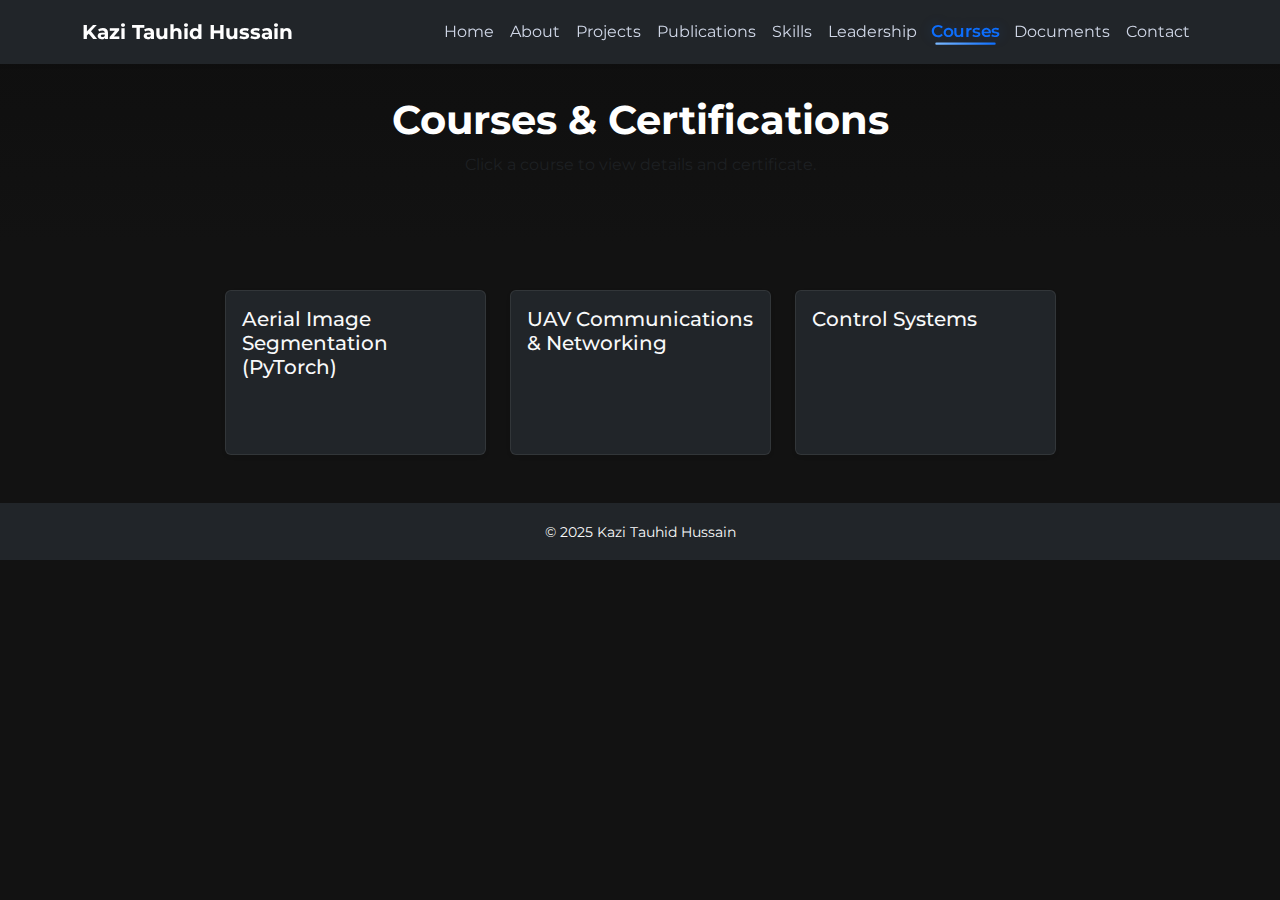
<file: courses.html>
<!DOCTYPE html>
<html lang="en">
<head>
  <meta charset="UTF-8" />
  <meta name="viewport" content="width=device-width, initial-scale=1" />
  <title>Courses & Certifications | Kazi Tauhid Hussain</title>

<!-- Google Font (same as home) -->
<link href="https://fonts.googleapis.com/css2?family=Montserrat:wght@400;600&display=swap" rel="stylesheet">
<!-- Font Awesome (icons) -->
<link rel="stylesheet" href="https://cdnjs.cloudflare.com/ajax/libs/font-awesome/6.4.0/css/all.min.css"/>
<!-- Bootstrap 5 (same version everywhere) -->
<link href="https://cdn.jsdelivr.net/npm/bootstrap@5.3.0/dist/css/bootstrap.min.css" rel="stylesheet"/>
<!-- Your global styles -->
<link rel="stylesheet" href="css/styles.css" />
  <style>
    body { background:#121212; color:#ddd; }
    .page-hero { color:#fff; }
    .card.bg-dark { border:1px solid rgba(255,255,255,0.08); }
    .modal-content { background:#1b1b1b; color:#ddd; border:1px solid rgba(255,255,255,0.08); }
    .list-check li { margin-bottom:.45rem; }
    .list-check i { color:#0d6efd; margin-right:.5rem; }
  </style>
</head>
<body data-current="courses">

  <!-- Navigation Bar --> 
<nav class="navbar navbar-expand-lg navbar-dark bg-dark fixed-top shadow-sm">
  <div class="container">
    <a class="navbar-brand fw-bold" href="index.html#home">Kazi Tauhid Hussain</a>
    <button class="navbar-toggler" type="button" data-bs-toggle="collapse" data-bs-target="#navFull">
      <span class="navbar-toggler-icon"></span>
    </button>

    <div class="collapse navbar-collapse" id="navFull">
      <ul class="navbar-nav ms-auto">
        <li class="nav-item"><a class="nav-link" data-section="home" href="index.html#home">Home</a></li>
        <li class="nav-item"><a class="nav-link" data-section="about" href="index.html#about">About</a></li>
        <li class="nav-item"><a class="nav-link" data-section="projects" href="index.html#research">Projects</a></li>
        <li class="nav-item"><a class="nav-link" data-section="publications" href="index.html#publications">Publications</a></li>
        <li class="nav-item"><a class="nav-link" data-section="skills" href="index.html#skills">Skills</a></li>
        <li class="nav-item"><a class="nav-link" data-section="leadership" href="index.html#leadership-preview">Leadership</a></li>
        <li class="nav-item"><a class="nav-link" data-section="courses" href="index.html#courses">Courses</a></li>
        <li class="nav-item"><a class="nav-link" data-section="documents"   href="documents.html">Documents</a></li>
        <li class="nav-item"><a class="nav-link" data-section="contact" href="index.html#contact">Contact</a></li>
      </ul>
    </div>
  </div>
</nav>

<link rel="stylesheet" href="css/styles.css" />

<header class="page-hero py-5 text-center mt-5" style="background:linear-gradient(180deg,#0f0f0f,#121212);">
  <div class="container">
    <h1 class="fw-bold" data-aos="fade-up">Courses & Certifications</h1>
    <p class="text-muted" data-aos="fade-up" data-aos-delay="100">Click a course to view details and certificate.</p>
  </div>
</header>

<main class="container py-5">
  <div class="row g-4 justify-content-center align-items-stretch">

    <!-- PyTorch Segmentation -->
    <div class="col-sm-6 col-md-4 col-lg-3" data-aos="zoom-in">
      <div class="card bg-dark text-light h-100 shadow-sm">
        <div class="card-body">
          <h5 class="card-title">
            <a href="#course-pytorch" class="stretched-link text-decoration-none link-light"
               data-bs-toggle="modal" data-bs-target="#modal-course-pytorch">
              Aerial Image Segmentation (PyTorch)
            </a>
          </h5>
          <p class="card-text text-muted">U-Net, training loops, metrics, deployment.</p>
        </div>
      </div>
    </div>

    <!-- UAV Communications -->
    <div class="col-sm-6 col-md-4 col-lg-3" data-aos="zoom-in" data-aos-delay="100">
      <div class="card bg-dark text-light h-100 shadow-sm">
        <div class="card-body">
          <h5 class="card-title">
            <a href="#course-uavcomms" class="stretched-link text-decoration-none link-light"
               data-bs-toggle="modal" data-bs-target="#modal-course-uavcomms">
              UAV Communications & Networking
            </a>
          </h5>
          <p class="card-text text-muted">Wi-Fi hub, MAVLink routing, latency budgets.</p>
        </div>
      </div>
    </div>

    <!-- Control Systems -->
    <div class="col-sm-6 col-md-4 col-lg-3" data-aos="zoom-in" data-aos-delay="200">
      <div class="card bg-dark text-light h-100 shadow-sm">
        <div class="card-body">
          <h5 class="card-title">
            <a href="#course-control" class="stretched-link text-decoration-none link-light"
               data-bs-toggle="modal" data-bs-target="#modal-course-control">
              Control Systems
            </a>
          </h5>
          <p class="card-text text-muted">PID + energy-aware adaptive control.</p>
        </div>
      </div>
    </div>

  </div>
</main>

<!-- ===== Modals ===== -->

<!-- PyTorch -->
<div class="modal fade" id="modal-course-pytorch" tabindex="-1" aria-hidden="true">
  <div class="modal-dialog modal-lg modal-dialog-centered modal-dialog-scrollable">
    <div class="modal-content">
      <div class="modal-header border-0">
        <h5 class="modal-title">Aerial Image Segmentation (PyTorch)</h5>
        <button class="btn-close btn-close-white" data-bs-dismiss="modal"></button>
      </div>
      <div class="modal-body">
        <ul class="list-unstyled list-check">
          <li><i class="fas fa-check-circle"></i> Implemented U-Net with custom training/eval loops.</li>
          <li><i class="fas fa-check-circle"></i> Dice/IoU metrics, augmentation pipeline.</li>
          <li><i class="fas fa-check-circle"></i> Deployed inference on aerial image tiles.</li>
        </ul>
        <div class="mt-3 d-flex gap-2">
          <a class="btn btn-primary" href="assets/docs/cert_pytorch.pdf" target="_blank"><i class="fas fa-certificate me-2"></i>Certificate (PDF)</a>
        </div>
      </div>
    </div>
  </div>
</div>

<!-- UAV Comms -->
<div class="modal fade" id="modal-course-uavcomms" tabindex="-1" aria-hidden="true">
  <div class="modal-dialog modal-lg modal-dialog-centered modal-dialog-scrollable">
    <div class="modal-content">
      <div class="modal-header border-0">
        <h5 class="modal-title">UAV Communications & Networking</h5>
        <button class="btn-close btn-close-white" data-bs-dismiss="modal"></button>
      </div>
      <div class="modal-body">
        <ul class="list-unstyled list-check">
          <li><i class="fas fa-check-circle"></i> Airborne Wi-Fi hub architecture; socket telemetry.</li>
          <li><i class="fas fa-check-circle"></i> MAVLink routing; ENU updates for formation control.</li>
          <li><i class="fas fa-check-circle"></i> Latency budgets & link reliability.</li>
        </ul>
        <div class="mt-3 d-flex gap-2">
          <a class="btn btn-primary" href="assets/docs/cert_uavcomms.pdf" target="_blank"><i class="fas fa-certificate me-2"></i>Certificate (PDF)</a>
        </div>
      </div>
    </div>
  </div>
</div>

<!-- Control Systems -->
<div class="modal fade" id="modal-course-control" tabindex="-1" aria-hidden="true">
  <div class="modal-dialog modal-lg modal-dialog-centered modal-dialog-scrollable">
    <div class="modal-content">
      <div class="modal-header border-0">
        <h5 class="modal-title">Control Systems</h5>
        <button class="btn-close btn-close-white" data-bs-dismiss="modal"></button>
      </div>
      <div class="modal-body">
        <ul class="list-unstyled list-check">
          <li><i class="fas fa-check-circle"></i> PID controller tuning for hover/forward-flight.</li>
          <li><i class="fas fa-check-circle"></i> Energy-aware mode switching strategies.</li>
          <li><i class="fas fa-check-circle"></i> Actuator PWM mapping with obstacle triggers.</li>
        </ul>
        <div class="mt-3 d-flex gap-2">
          <a class="btn btn-primary" href="assets/docs/cert_control.pdf" target="_blank"><i class="fas fa-certificate me-2"></i>Certificate (PDF)</a>
        </div>
      </div>
    </div>
  </div>
</div>

<footer class="bg-dark text-light py-3 text-center"><small>© 2025 Kazi Tauhid Hussain</small></footer>

<script src="https://cdn.jsdelivr.net/npm/bootstrap@5.3.0/dist/js/bootstrap.bundle.min.js"></script>
<script src="https://cdn.jsdelivr.net/npm/aos@2.3.4/dist/aos.js"></script>
<script>
  AOS.init({ duration: 800, once: true });
  // Auto-open modal if landing with hash
  document.addEventListener('DOMContentLoaded', () => {
    const map = {
      '#course-pytorch': '#modal-course-pytorch',
      '#course-uavcomms': '#modal-course-uavcomms',
      '#course-control': '#modal-course-control'
    };
    const hash = (window.location.hash || '').toLowerCase();
    if (map[hash]) {
      const el = document.querySelector(map[hash]);
      if (el) new bootstrap.Modal(el).show();
    }
  });
</script>
<script src="js/site.js"></script>
</body>


</html>
</file>
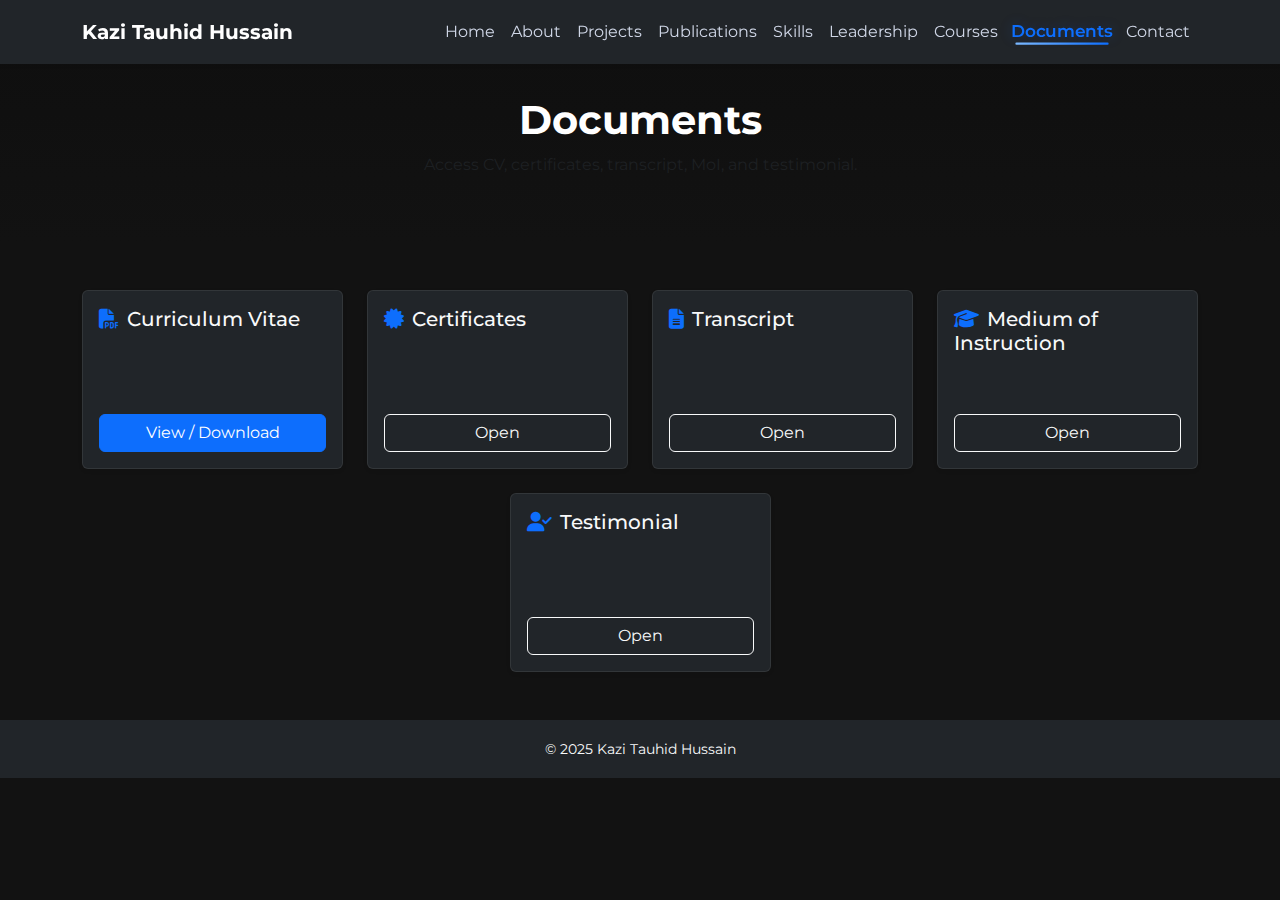
<file: documents.html>
<!DOCTYPE html>
<html lang="en">
<head>
  <meta charset="UTF-8" />
  <meta name="viewport" content="width=device-width, initial-scale=1" />
  <title>Documents | Kazi Tauhid Hussain</title>

<!-- Google Font (same as home) -->
<link href="https://fonts.googleapis.com/css2?family=Montserrat:wght@400;600&display=swap" rel="stylesheet">
<!-- Font Awesome (icons) -->
<link rel="stylesheet" href="https://cdnjs.cloudflare.com/ajax/libs/font-awesome/6.4.0/css/all.min.css"/>
<!-- Bootstrap 5 (same version everywhere) -->
<link href="https://cdn.jsdelivr.net/npm/bootstrap@5.3.0/dist/css/bootstrap.min.css" rel="stylesheet"/>
<!-- Your global styles -->
<link rel="stylesheet" href="css/styles.css" />
  <style>
    body { background:#121212; color:#ddd; }
    .page-hero { color:#fff; }
    .card.bg-dark { border:1px solid rgba(255,255,255,0.08); }
  </style>
</head>
<body data-current="documents">
<link rel="stylesheet" href="css/styles.css" />

  <!-- Navigation Bar --> 
<nav class="navbar navbar-expand-lg navbar-dark bg-dark fixed-top shadow-sm">
  <div class="container">
    <a class="navbar-brand fw-bold" href="index.html#home">Kazi Tauhid Hussain</a>
    <button class="navbar-toggler" type="button" data-bs-toggle="collapse" data-bs-target="#navFull">
      <span class="navbar-toggler-icon"></span>
    </button>

    <div class="collapse navbar-collapse" id="navFull">
      <ul class="navbar-nav ms-auto">
        <li class="nav-item"><a class="nav-link" data-section="home" href="index.html#home">Home</a></li>
        <li class="nav-item"><a class="nav-link" data-section="about" href="index.html#about">About</a></li>
        <li class="nav-item"><a class="nav-link" data-section="projects" href="index.html#research">Projects</a></li>
        <li class="nav-item"><a class="nav-link" data-section="publications" href="index.html#publications">Publications</a></li>
        <li class="nav-item"><a class="nav-link" data-section="skills" href="index.html#skills">Skills</a></li>
        <li class="nav-item"><a class="nav-link" data-section="leadership" href="index.html#leadership-preview">Leadership</a></li>
        <li class="nav-item"><a class="nav-link" data-section="courses" href="index.html#courses">Courses</a></li>
        <li class="nav-item"><a class="nav-link" data-section="documents"   href="documents.html">Documents</a></li>
        <li class="nav-item"><a class="nav-link" data-section="contact" href="index.html#contact">Contact</a></li>
      </ul>
    </div>
  </div>
</nav>


<!-- HERO -->
<header class="page-hero py-5 text-center mt-5" style="background:linear-gradient(180deg,#0f0f0f,#121212);">
  <div class="container">
    <h1 class="fw-bold" data-aos="fade-up">Documents</h1>
    <p class="text-muted" data-aos="fade-up" data-aos-delay="100">Access CV, certificates, transcript, MoI, and testimonial.</p>
  </div>
</header>

<!-- DOCUMENTS GRID -->
<main class="container py-5">
  <div class="row g-4 justify-content-center align-items-stretch">

    <!-- CV -->
    <div class="col-sm-6 col-md-4 col-lg-3" data-aos="zoom-in">
      <div class="card bg-dark text-light h-100 shadow-sm">
        <div class="card-body d-flex flex-column">
          <h5 class="card-title"><i class="fas fa-file-pdf me-2 text-primary"></i>Curriculum Vitae</h5>
          <p class="card-text text-muted mb-4">Updated version · PDF</p>
          <div class="mt-auto">
            <a href="assets/docs/CV.pdf" class="btn btn-primary w-100" target="_blank">View / Download</a>
          </div>
        </div>
      </div>
    </div>

    <!-- Certificates -->
    <div class="col-sm-6 col-md-4 col-lg-3" data-aos="zoom-in" data-aos-delay="100">
      <div class="card bg-dark text-light h-100 shadow-sm">
        <div class="card-body d-flex flex-column">
          <h5 class="card-title"><i class="fas fa-certificate me-2 text-primary"></i>Certificates</h5>
          <p class="card-text text-muted mb-4">Course & competition certificates.</p>
          <div class="mt-auto">
            <a href="assets/docs/certificates.pdf" class="btn btn-outline-light w-100" target="_blank">Open</a>
          </div>
        </div>
      </div>
    </div>

    <!-- Transcript -->
    <div class="col-sm-6 col-md-4 col-lg-3" data-aos="zoom-in" data-aos-delay="200">
      <div class="card bg-dark text-light h-100 shadow-sm">
        <div class="card-body d-flex flex-column">
          <h5 class="card-title"><i class="fas fa-file-alt me-2 text-primary"></i>Transcript</h5>
          <p class="card-text text-muted mb-4">Academic transcript · Official PDF</p>
          <div class="mt-auto">
            <a href="assets/docs/transcript.pdf" class="btn btn-outline-light w-100" target="_blank">Open</a>
          </div>
        </div>
      </div>
    </div>

    <!-- MoI -->
    <div class="col-sm-6 col-md-4 col-lg-3" data-aos="zoom-in" data-aos-delay="300">
      <div class="card bg-dark text-light h-100 shadow-sm">
        <div class="card-body d-flex flex-column">
          <h5 class="card-title"><i class="fas fa-graduation-cap me-2 text-primary"></i>Medium of Instruction</h5>
          <p class="card-text text-muted mb-4">University-issued · PDF</p>
          <div class="mt-auto">
            <a href="assets/docs/moi.pdf" class="btn btn-outline-light w-100" target="_blank">Open</a>
          </div>
        </div>
      </div>
    </div>

    <!-- Testimonial -->
    <div class="col-sm-6 col-md-4 col-lg-3" data-aos="zoom-in" data-aos-delay="400">
      <div class="card bg-dark text-light h-100 shadow-sm">
        <div class="card-body d-flex flex-column">
          <h5 class="card-title"><i class="fas fa-user-check me-2 text-primary"></i>Testimonial</h5>
          <p class="card-text text-muted mb-4">Dean/Advisor testimonial · PDF</p>
          <div class="mt-auto">
            <a href="assets/docs/testimonial.pdf" class="btn btn-outline-light w-100" target="_blank">Open</a>
          </div>
        </div>
      </div>
    </div>

  </div>
</main>

<footer class="bg-dark text-light py-3 text-center"><small>© 2025 Kazi Tauhid Hussain</small></footer>

<script src="https://cdn.jsdelivr.net/npm/bootstrap@5.3.0/dist/js/bootstrap.bundle.min.js"></script>
<script src="js/site.js"></script>

</body>

</html>
</file>
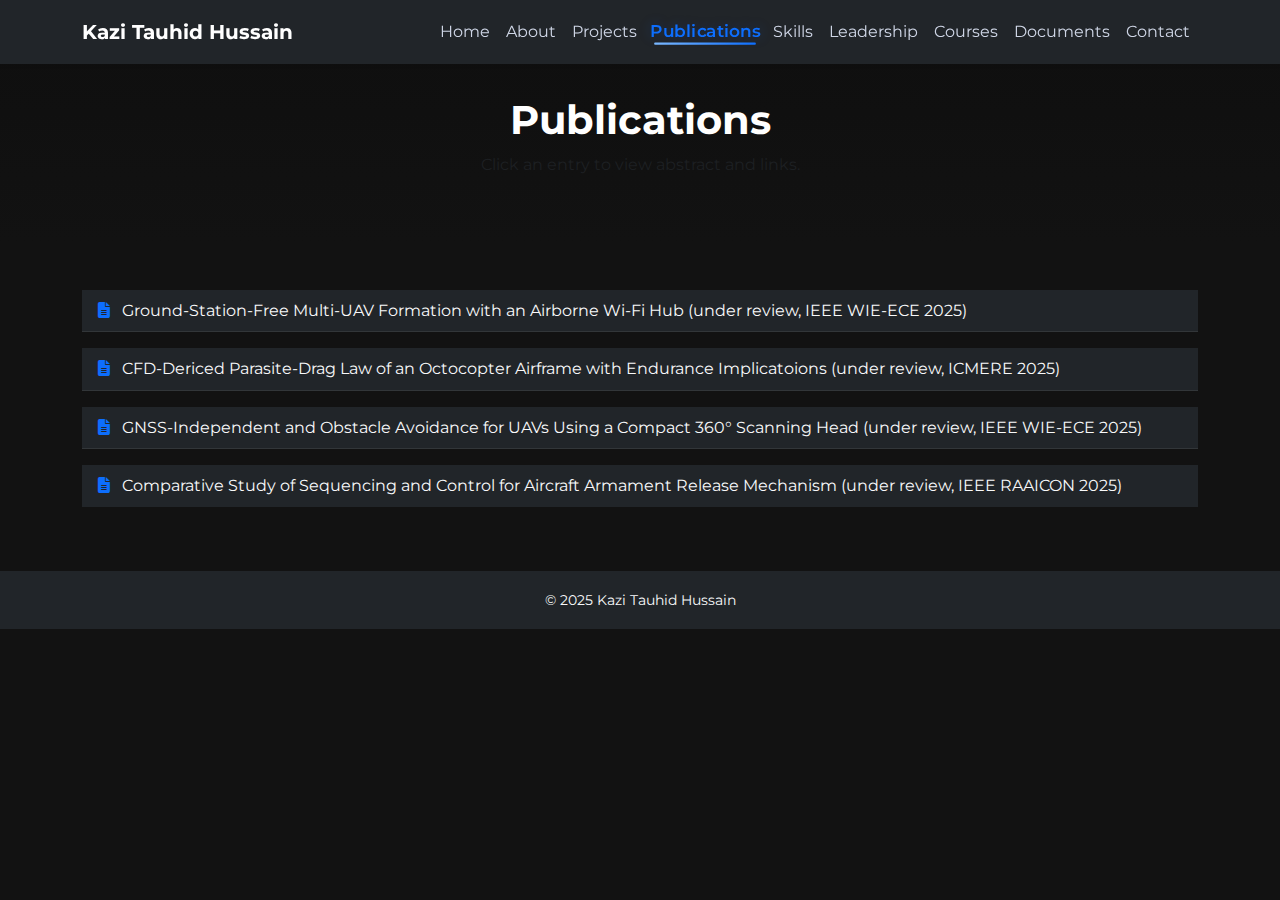
<file: publications.html>
<!DOCTYPE html>
<html lang="en">
<head>
  <meta charset="UTF-8" />
  <meta name="viewport" content="width=device-width, initial-scale=1" />
  <title>Publications | Kazi Tauhid Hussain</title>

<!-- Google Font (same as home) -->
<link href="https://fonts.googleapis.com/css2?family=Montserrat:wght@400;600&display=swap" rel="stylesheet">
<!-- Font Awesome (icons) -->
<link rel="stylesheet" href="https://cdnjs.cloudflare.com/ajax/libs/font-awesome/6.4.0/css/all.min.css"/>
<!-- Bootstrap 5 (same version everywhere) -->
<link href="https://cdn.jsdelivr.net/npm/bootstrap@5.3.0/dist/css/bootstrap.min.css" rel="stylesheet"/>
<!-- Your global styles -->
<link rel="stylesheet" href="css/styles.css" />
  <style>
    body { background:#121212; color:#ddd; }
    .page-hero { color:#fff; }
    .modal-content { background:#1b1b1b; color:#ddd; border:1px solid rgba(255,255,255,0.08); }
    .pub-item { border:1px solid rgba(255,255,255,0.08); }
    .list-check li { margin-bottom:.45rem; }
    .list-check i { color:#0d6efd; margin-right:.5rem; }
  </style>
</head>
<body data-current="publications">
  <!-- Navigation Bar --> 
<nav class="navbar navbar-expand-lg navbar-dark bg-dark fixed-top shadow-sm">
  <div class="container">
    <a class="navbar-brand fw-bold" href="index.html#home">Kazi Tauhid Hussain</a>
    <button class="navbar-toggler" type="button" data-bs-toggle="collapse" data-bs-target="#navFull">
      <span class="navbar-toggler-icon"></span>
    </button>

    <div class="collapse navbar-collapse" id="navFull">
      <ul class="navbar-nav ms-auto">
        <li class="nav-item"><a class="nav-link" data-section="home" href="index.html#home">Home</a></li>
        <li class="nav-item"><a class="nav-link" data-section="about" href="index.html#about">About</a></li>
        <li class="nav-item"><a class="nav-link" data-section="projects" href="index.html#research">Projects</a></li>
        <li class="nav-item"><a class="nav-link" data-section="publications" href="index.html#publications">Publications</a></li>
        <li class="nav-item"><a class="nav-link" data-section="skills" href="index.html#skills">Skills</a></li>
        <li class="nav-item"><a class="nav-link" data-section="leadership" href="index.html#leadership-preview">Leadership</a></li>
        <li class="nav-item"><a class="nav-link" data-section="courses" href="index.html#courses">Courses</a></li>
        <li class="nav-item"><a class="nav-link" data-section="documents"   href="documents.html">Documents</a></li>
        <li class="nav-item"><a class="nav-link" data-section="contact" href="index.html#contact">Contact</a></li>
      </ul>
    </div>
  </div>
</nav>

<link rel="stylesheet" href="css/styles.css" />

<header class="page-hero py-5 text-center mt-5" style="background:linear-gradient(180deg,#0f0f0f,#121212);">
  <div class="container">
    <h1 class="fw-bold" data-aos="fade-up">Publications</h1>
    <p class="text-muted" data-aos="fade-up" data-aos-delay="100">Click an entry to view abstract and links.</p>
  </div>
</header>

<main class="container py-5">
  <div class="list-group list-group-flush">

    <!-- Paper 1 -->
    <a href="#paper-swarm" class="list-group-item list-group-item-action bg-dark text-light pub-item mb-3"
       data-aos="fade-up" data-bs-toggle="modal" data-bs-target="#modal-paper-swarm">
      <i class="fas fa-file-alt text-primary me-2"></i>
      Ground-Station-Free Multi-UAV Formation with an Airborne Wi-Fi Hub (under review, IEEE WIE-ECE 2025)
    </a>

    <!-- Paper 2 -->
    <a href="#paper-cfd" class="list-group-item list-group-item-action bg-dark text-light pub-item mb-3"
       data-aos="fade-up" data-aos-delay="100" data-bs-toggle="modal" data-bs-target="#modal-paper-cfd">
      <i class="fas fa-file-alt text-primary me-2"></i>
      CFD-Dericed Parasite-Drag Law of an Octocopter Airframe with Endurance Implicatoions (under review, ICMERE 2025)
    </a>

    <!-- Paper 3 -->
    <a href="#paper-obstacle" class="list-group-item list-group-item-action bg-dark text-light pub-item mb-3"
       data-aos="fade-up" data-aos-delay="100" data-bs-toggle="modal" data-bs-target="#modal-paper-obstacle">
      <i class="fas fa-file-alt text-primary me-2"></i>
      GNSS-Independent and Obstacle Avoidance for UAVs Using a Compact 360° Scanning Head (under review, IEEE WIE-ECE 2025)
    </a>

    <!-- Paper 4 -->
    <a href="#paper-armament" class="list-group-item list-group-item-action bg-dark text-light pub-item mb-3"
       data-aos="fade-up" data-aos-delay="100" data-bs-toggle="modal" data-bs-target="#modal-paper-armament">
      <i class="fas fa-file-alt text-primary me-2"></i>
      Comparative Study of Sequencing and Control for Aircraft Armament Release Mechanism (under review, IEEE RAAICON 2025)
    </a>

  </div>
</main>

<!-- ===== Modals ===== -->
<!-- ===== Paper 1 ===== -->
<div class="modal fade" id="modal-paper-swarm" tabindex="-1" aria-hidden="true">
  <div class="modal-dialog modal-xl modal-dialog-centered modal-dialog-scrollable">
    <div class="modal-content">
      <div class="modal-header border-0">
        <h5 class="modal-title">Ground-Station-Free Multi-UAV Formation with an Airborne Wi-Fi Hub</h5>
        <button class="btn-close btn-close-white" data-bs-dismiss="modal" aria-label="Close"></button>
      </div>
      <div class="modal-body">
        <p class="text-muted">Status: Under review (IEEE WIE-ECE 2025)</p>
        <ul class="list-unstyled list-check">
          <li><i class="fas fa-check-circle"></i> Airborne router enables ground-station-free leader–follower control.</li>
          <li><i class="fas fa-check-circle"></i> YOLOv8 person detection + ENU transforms for relative navigation.</li>
          <li><i class="fas fa-check-circle"></i> Mixed MAVLink/socket telemetry; heading map visualization.</li>
        </ul>
        <div class="d-flex flex-wrap gap-2 mt-3">
          <a class="btn btn-primary" href="assets/docs/paper_swarm.pdf" target="_blank"><i class="fas fa-file-pdf me-2"></i>PDF</a>
          <a class="btn btn-outline-light" href="https://doi.org/10.0000/example-swarm" target="_blank"><i class="fas fa-link me-2"></i>DOI / Link</a>
          <a class="btn btn-outline-secondary" href="index.html#publications"><i class="fas fa-arrow-left me-2"></i>Back to overview</a>
        </div>
      </div>
    </div>
  </div>
</div>
<!-- ===== Paper 2 ===== -->
<div class="modal fade" id="modal-paper-cfd" tabindex="-1" aria-hidden="true">
  <div class="modal-dialog modal-xl modal-dialog-centered modal-dialog-scrollable">
    <div class="modal-content">
      <div class="modal-header border-0">
        <h5 class="modal-title">CFD-Derived Parasite-Drag Law of an Octocopter Airframe with Endurance Implicatoions</h5>
        <button class="btn-close btn-close-white" data-bs-dismiss="modal" aria-label="Close"></button>
      </div>
      <div class="modal-body">
        <p class="text-muted">Status: Under review (ICMERE 2025)</p>
        <ul class="list-unstyled list-check">
          <li><i class="fas fa-check-circle"></i> Bench-measured avionics loads integrated into endurance model.</li>
          <li><i class="fas fa-check-circle"></i> Quadratic drag and wind sensitivity analysis.</li>
          <li><i class="fas fa-check-circle"></i> Validated with field logs across payload settings.</li>
        </ul>
        <div class="d-flex flex-wrap gap-2 mt-3">
          <a class="btn btn-primary" href="assets/docs/paper_cfd.pdf" target="_blank"><i class="fas fa-file-pdf me-2"></i>PDF</a>
          <a class="btn btn-outline-light" href="https://doi.org/10.0000/example-cfd" target="_blank"><i class="fas fa-link me-2"></i>DOI / Link</a>
          <a class="btn btn-outline-secondary" href="index.html#publications"><i class="fas fa-arrow-left me-2"></i>Back to overview</a>
        </div>
      </div>
    </div>
  </div>
</div>
<!-- ===== Paper 3 ===== -->
<div class="modal fade" id="modal-paper-obstacle" tabindex="-1" aria-hidden="true">
  <div class="modal-dialog modal-xl modal-dialog-centered modal-dialog-scrollable">
    <div class="modal-content">
      <div class="modal-header border-0">
        <h5 class="modal-title">GNSS-Independent and Obstacle Avoidance for UAVs Using a Compact 360° Scanning Head</h5>
        <button class="btn-close btn-close-white" data-bs-dismiss="modal" aria-label="Close"></button>
      </div>
      <div class="modal-body">
        <p class="text-muted">Status: Under review (IEEE WIE-ECE 2025)</p>
        <ul class="list-unstyled list-check">
          <li><i class="fas fa-check-circle"></i> Static Obstacle Avoidance</li>
          <li><i class="fas fa-check-circle"></i> Uni-directional to Omni-directional sensor</li>
          <li><i class="fas fa-check-circle"></i> Compare lidar and sonar sensor</li>
        </ul>
        <div class="d-flex flex-wrap gap-2 mt-3">
          <a class="btn btn-primary" href="assets/docs/paper_obstacle.pdf" target="_blank"><i class="fas fa-file-pdf me-2"></i>PDF</a>
          <a class="btn btn-outline-light" href="https://doi.org/10.0000/example-swarm" target="_blank"><i class="fas fa-link me-2"></i>DOI / Link</a>
          <a class="btn btn-outline-secondary" href="index.html#publications"><i class="fas fa-arrow-left me-2"></i>Back to overview</a>
        </div>
      </div>
    </div>
  </div>
</div>
<!-- ===== Paper 4 ===== -->
<div class="modal fade" id="modal-paper-armament" tabindex="-1" aria-hidden="true">
  <div class="modal-dialog modal-xl modal-dialog-centered modal-dialog-scrollable">
    <div class="modal-content">
      <div class="modal-header border-0">
        <h5 class="modal-title">Comparative Study of Sequencing and Control for Aircraft Armament Release Mechanism</h5>
        <button class="btn-close btn-close-white" data-bs-dismiss="modal" aria-label="Close"></button>
      </div>
      <div class="modal-body">
        <p class="text-muted">Status: (under review, IEEE RAAICON 2025)</p>
        <ul class="list-unstyled list-check">
          <li><i class="fas fa-check-circle"></i> Compare claw and suspension system.</li>
          <li><i class="fas fa-check-circle"></i> Dropping Mechanism Control</li>
          <li><i class="fas fa-check-circle"></i> Aircraft Bomb Dropping Sequence</li>
        </ul>
        <div class="d-flex flex-wrap gap-2 mt-3">
          <a class="btn btn-primary" href="assets/docs/paper_armament.pdf" target="_blank"><i class="fas fa-file-pdf me-2"></i>PDF</a>
          <a class="btn btn-outline-light" href="https://doi.org/10.0000/example-swarm" target="_blank"><i class="fas fa-link me-2"></i>DOI / Link</a>
          <a class="btn btn-outline-secondary" href="index.html#publications"><i class="fas fa-arrow-left me-2"></i>Back to overview</a>
        </div>
      </div>
    </div>
  </div>
</div>

<footer class="bg-dark text-light py-3 text-center">
  <small>© 2025 Kazi Tauhid Hussain</small>
</footer>

<script src="https://cdn.jsdelivr.net/npm/bootstrap@5.3.0/dist/js/bootstrap.bundle.min.js"></script>
<script src="https://cdn.jsdelivr.net/npm/aos@2.3.4/dist/aos.js"></script>
<script>
  AOS.init({ duration: 800, once: true });

  // Auto-open modal if landing with a hash from index.html
  document.addEventListener('DOMContentLoaded', () => {
    const map = {
      '#paper-swarm': '#modal-paper-swarm',
      '#paper-cfd': '#modal-paper-cfd'
    };
    const hash = (window.location.hash || '').toLowerCase();
    if (map[hash]) {
      const el = document.querySelector(map[hash]);
      if (el) new bootstrap.Modal(el).show();
    }
  });
</script>
<script src="js/site.js"></script>
</body>



</html>
</file>
<file: css/styles.css>
/* =========================
   1) Reset & Typography
   ========================= */
* { margin: 0; padding: 0; box-sizing: border-box; }

html, body {
  font-family: 'Montserrat', system-ui, -apple-system, Segoe UI, Roboto, Arial, sans-serif;
  line-height: 1.6;
  color: #ddd;
  background-color: #121212;
  scroll-behavior: smooth; /* native smooth scroll for non-scripted jumps */
}

img { display: block; max-width: 100%; height: auto; }

/* =========================
   2) Navbar (Bootstrap .navbar)
   ========================= */
.navbar {
  min-height: 64px;
  padding-top: 0.75rem !important;
  padding-bottom: 0.75rem !important;
}

/* Brand + links: consistent vertical alignment & sizing */
.navbar-brand,
.navbar-nav .nav-link {
  display: flex;
  align-items: center;
  line-height: 1.2;
}

.navbar-brand { font-size: 1.25rem; font-weight: 600; }
.navbar-nav .nav-link { font-size: 1rem; padding: 0.5rem 1rem; }

/* Hover color */
.navbar-dark .nav-link:hover { color: #0d6efd; }

/* --- Animated active/hover aesthetic (zoom + underline + soft glow) --- */
.navbar .nav-link {
  position: relative;
  color: #cfd6e6;
  transition: color .18s ease, transform .18s ease, text-shadow .18s ease;
  will-change: transform;
}

.navbar .nav-link:hover,
.navbar .nav-link:focus {
  color: #fff;
  transform: translateY(-1px);
}

.navbar .nav-link.active {
  color: #0d6efd !important;
  font-weight: 600;
  transform: scale(1.06);
  text-shadow: 0 0 12px rgba(13,110,253,0.25);
}

.navbar .nav-link::after {
  content: "";
  position: absolute;
  left: 50%;
  bottom: .35rem;
  width: 0;
  height: 2px;
  background: linear-gradient(90deg, #7ab8ff, #0d6efd);
  border-radius: 2px;
  transition: all .22s ease;
}

.navbar .nav-link.active::after {
  left: .75rem;
  width: calc(100% - 1.5rem);
}

@keyframes navPulse {
  0%   { transform: scale(1.00); text-shadow: 0 0 0 rgba(13,110,253,0.0); }
  60%  { transform: scale(1.10); text-shadow: 0 0 16px rgba(13,110,253,0.35); }
  100% { transform: scale(1.06); text-shadow: 0 0 12px rgba(13,110,253,0.25); }
}
.navbar .nav-link.just-activated { animation: navPulse .32s ease-out both; }

/* Respect reduced motion */
@media (prefers-reduced-motion: reduce) {
  .navbar .nav-link,
  .navbar .nav-link::after { transition: none !important; }
  .navbar .nav-link,
  .navbar .nav-link.active,
  .navbar .nav-link.just-activated {
    transform: none !important;
    text-shadow: none !important;
    animation: none !important;
  }
}

/* NOTE: You had a custom `.nav { ... }` block (non-Bootstrap).
   It can conflict with Bootstrap’s `.nav`. Remove/rename if you still need it. */

/* =========================
   3) Section Offsets & Layout
   ========================= */
/* Prevent fixed navbar from covering sections when scrolled into view */
#home, #about, #research, #publications, #skills,
#leadership-preview, #courses, #contact { scroll-margin-top: 80px; }

/* Narrow specific sections on Home for elegance */
#about .container,
#publications .container,
#leadership-preview .container,
#skills .container,
#courses .container { max-width: 1100px; }

#about, #publications, #leadership-preview, #skills, #courses {
  padding-top: 4rem !important;
  padding-bottom: 4rem !important;
}

@media (min-width: 1400px) {
  #about .container,
  #publications .container,
  #leadership-preview .container,
  #skills .container,
  #courses .container { max-width: 1000px; }
}

/* Optional: control paragraph line length */
.prose { max-width: 70ch; }

/* =========================
   4) Hero
   ========================= */
.hero-section {
  background: url('../assets/images/hero-bg.jpg') center/cover no-repeat;
  position: relative;
}
.hero-section::before {
  content: "";
  position: absolute;
  inset: 0;
  background: rgba(0,0,0,0.6);
}
.hero-section .container { position: relative; z-index: 1; }

/* =========================
   5) Cards & Images
   ========================= */
.card img { height: 200px; object-fit: cover; }

/* Uniform image-frame (single definition) */
.image-frame {
  width: 100%;
  aspect-ratio: 16 / 9;
  overflow: hidden;
  border-radius: .5rem;
}
.image-frame img {
  width: 100%;
  height: 100%;
  object-fit: cover;
  object-position: center;
}

/* Feature box hover */
.feature-box {
  border-radius: 0.5rem;
  background: #fff;
  transition: transform .3s, box-shadow .3s;
}
.feature-box:hover {
  transform: translateY(-10px);
  box-shadow: 0 0.5rem 1rem rgba(0,0,0,0.15);
}

/* Slightly lighter alt section bg */
.bg-secondary { background-color: #1f1f1f !important; }

/* =========================
   6) Timeline (dark)
   ========================= */
.timeline { position: relative; padding-left: 1.5rem; }
.timeline::before {
  content: "";
  position: absolute; left: 10px; top: 0; bottom: 0; width: 2px;
  background: rgba(255,255,255,0.2);
}
.timeline-item { position: relative; margin: 1.5rem 0 1.5rem 0.5rem; }
.timeline-dot {
  position: absolute; left: 2px; top: 6px; width: 16px; height: 16px; border-radius: 50%;
  background: #0d6efd; box-shadow: 0 0 0 3px rgba(13,110,253,0.25);
}
.timeline-content { margin-left: 2.5rem; }

/* =========================
   8) Footer
   ========================= */
footer a:hover { color: #0d6efd !important; }
/* Restore Bootstrap colors for primary buttons */


.btn.btn-primary {
  background-color: #0d6efd !important;
  border-color: #0d6efd !important;
}
.btn.btn-primary:hover,
.btn.btn-primary:focus {
  background-color: #0b5ed7 !important;
  border-color: #0a58ca !important;
}
</file>
